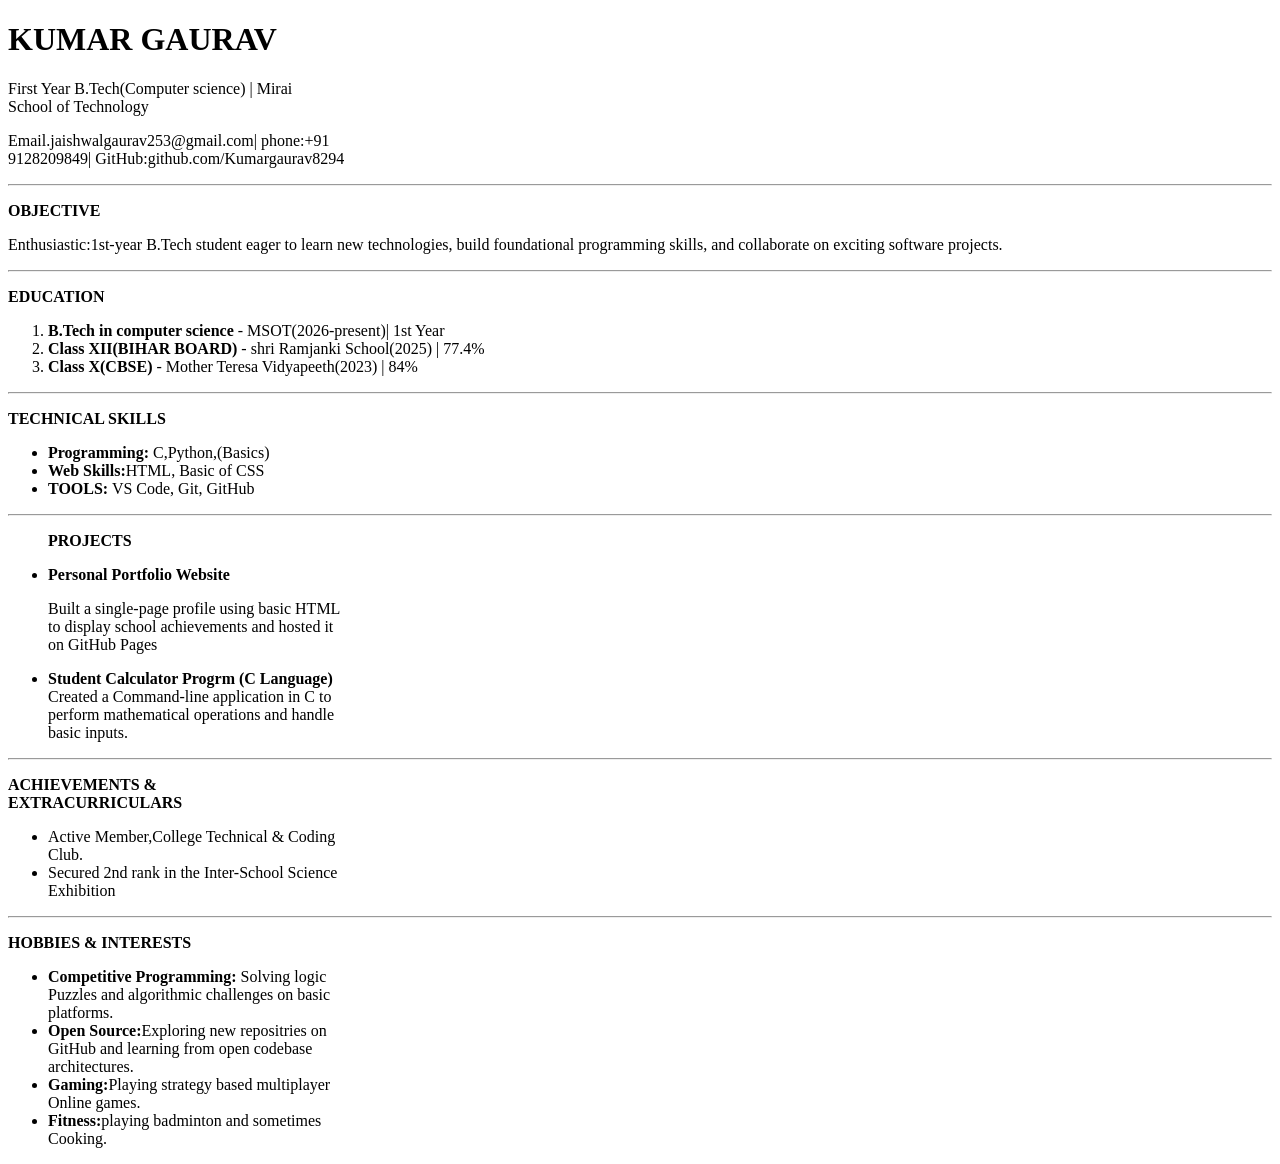
<file: index.html>
<!DOCTYPE html>
<html lang="en">
<head>
    <meta charset="UTF-8">
    <meta name="viewport" content="width=device-width, initial-scale=1.0">
    <title>RESUME</title>
</head>
<body>
   <h1>KUMAR GAURAV</h1>
    <p>First Year B.Tech(Computer science) | Mirai<br> School of Technology</p>
    <p>Email.jaishwalgaurav253@gmail.com| phone:+91<br>9128209849| GitHub:github.com/Kumargaurav8294</p>
    <hr>
    <p><strong>OBJECTIVE</strong></p>
    <p>Enthusiastic:1st-year B.Tech student eager to learn new technologies, build foundational programming skills, and collaborate on exciting software projects.</p>
    <hr>
    <p><strong>EDUCATION</strong></p>
    <ol>
        <li><strong>B.Tech in computer science</strong> - MSOT(2026-present)| 1st Year</li>
        <li><strong>Class XII(BIHAR BOARD)</strong> - shri Ramjanki School(2025) | 77.4%</li>
        <li><strong>Class X(CBSE)</strong> - Mother Teresa Vidyapeeth(2023) | 84%</li>
    </ol> <hr>
    <p><strong>TECHNICAL SKILLS</strong></p>
    <ul>
        <li><strong>Programming:</strong> C,Python,(Basics)</li>
        <li><strong>Web Skills:</strong>HTML, Basic of CSS</li>
        <li><strong>TOOLS:</strong> VS Code, Git, GitHub</li>
    </ul> <hr>
    <ul>
        <p><strong>PROJECTS</strong></p>
        <li><strong>Personal Portfolio Website</strong></li>
        <p>Built a single-page profile  using basic HTML<br>to display school achievements and hosted it<br>on GitHub Pages  </p>
        <li><strong>Student Calculator Progrm (C Language)</strong> <br>Created a Command-line application in C to <br>perform mathematical operations and handle <br> basic inputs.</li>
    </ul> <hr>
    <P><strong>ACHIEVEMENTS & <br> EXTRACURRICULARS</strong></P>
    <ul>
        <li>Active Member,College Technical & Coding <br>Club.</li>
        <li>Secured 2nd rank in the Inter-School Science <br> Exhibition</li>
    </ul><hr>
    <p><strong>HOBBIES & INTERESTS</strong></p>
    <UL>
        <LI><strong>Competitive Programming:</strong> Solving logic<br> Puzzles and algorithmic challenges on basic <br> platforms.</LI>
        <li><strong>Open Source:</strong>Exploring new repositries on <br>GitHub and learning from open codebase <br> architectures.</li>
       <li><strong>Gaming:</strong>Playing strategy based multiplayer <br>Online games.</li>
   <li><strong>Fitness:</strong>playing badminton and sometimes <br> Cooking.</li>
    </UL>
</body>
</html>
</file>
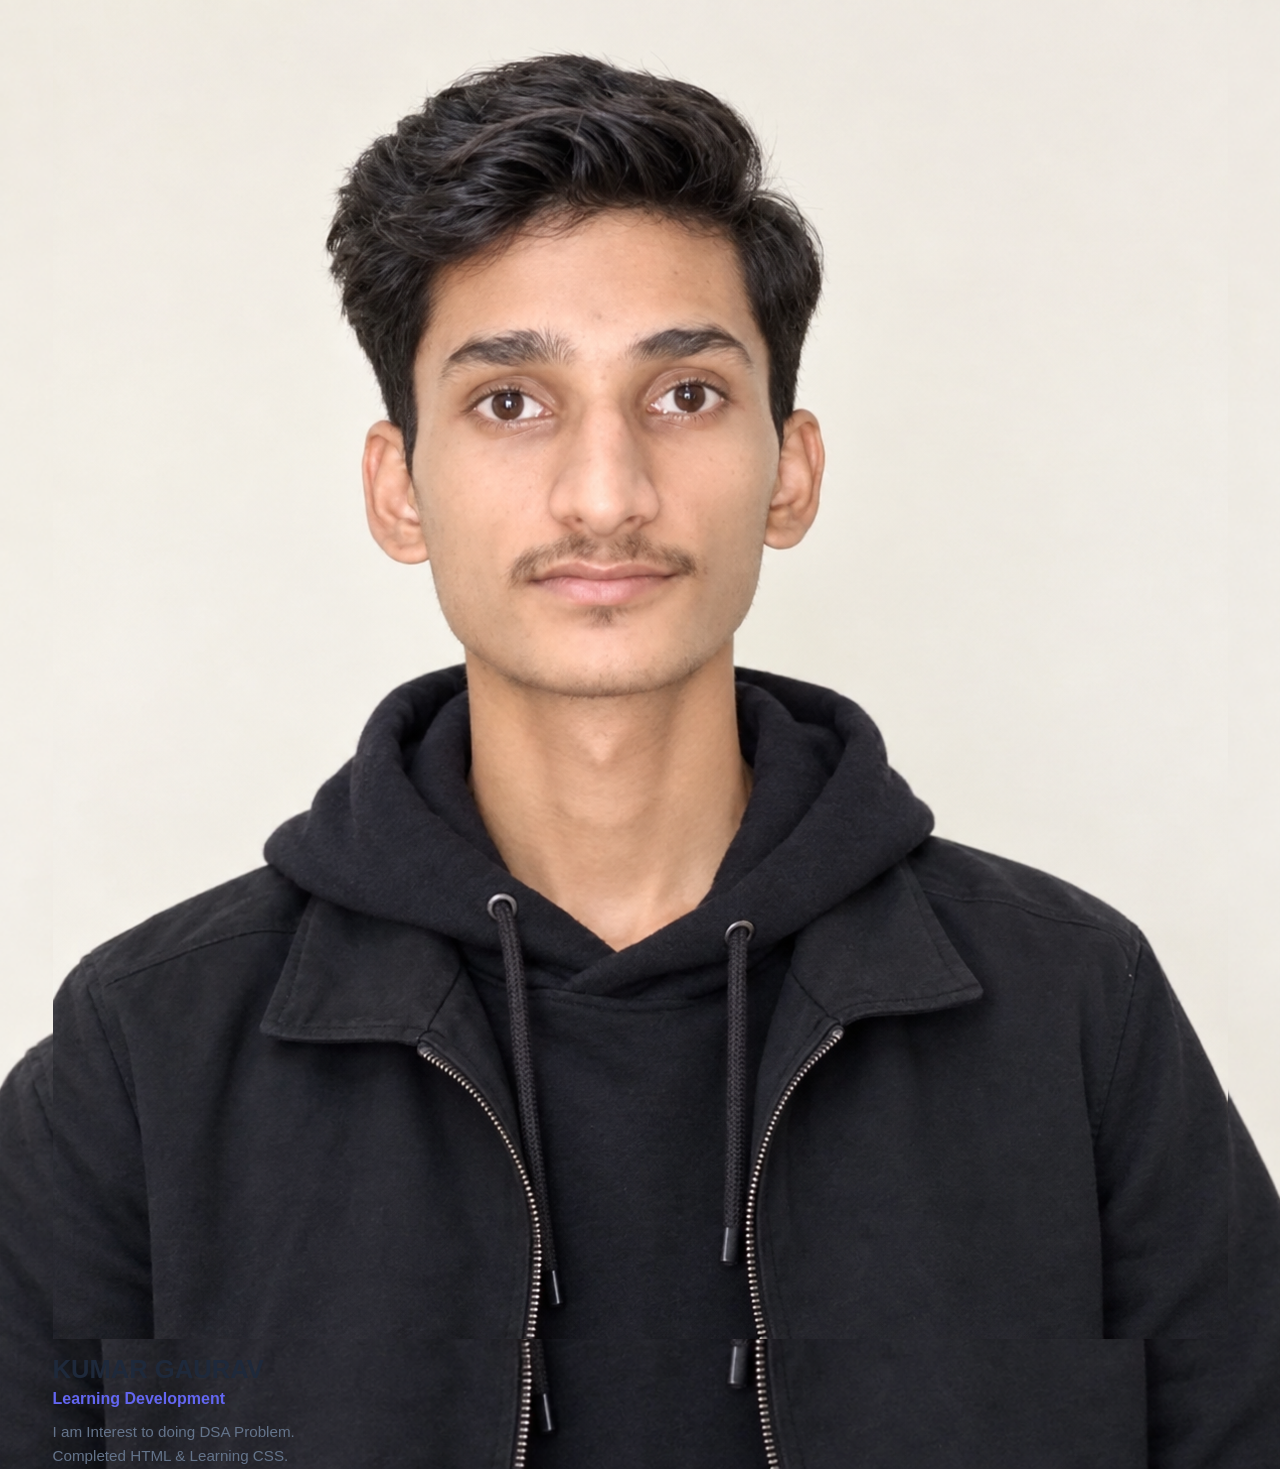
<file: CSS/index.html>
<!DOCTYPE html>
<html lang="en">
<head>
    <meta charset="UTF-8">
    <meta name="viewport" content="width=device-width, initial-scale=1.0">
    <title>My Profile Card</title>
    <link rel="stylesheet" href="style.css">
</head>
<body>
    <div class="Profile-card">
    <div class="card header"></div>
    <img 
        class="profile photo"
        src="image.png"
        alt="profile photo" >
        <h1>KUMAR GAURAV</h1>
        <p class="role">Learning Development</p>
        <p class="bio">I am Interest to doing DSA Problem.<br>Completed HTML & Learning CSS.</p>
    </div>
</body>
</html>
</file>
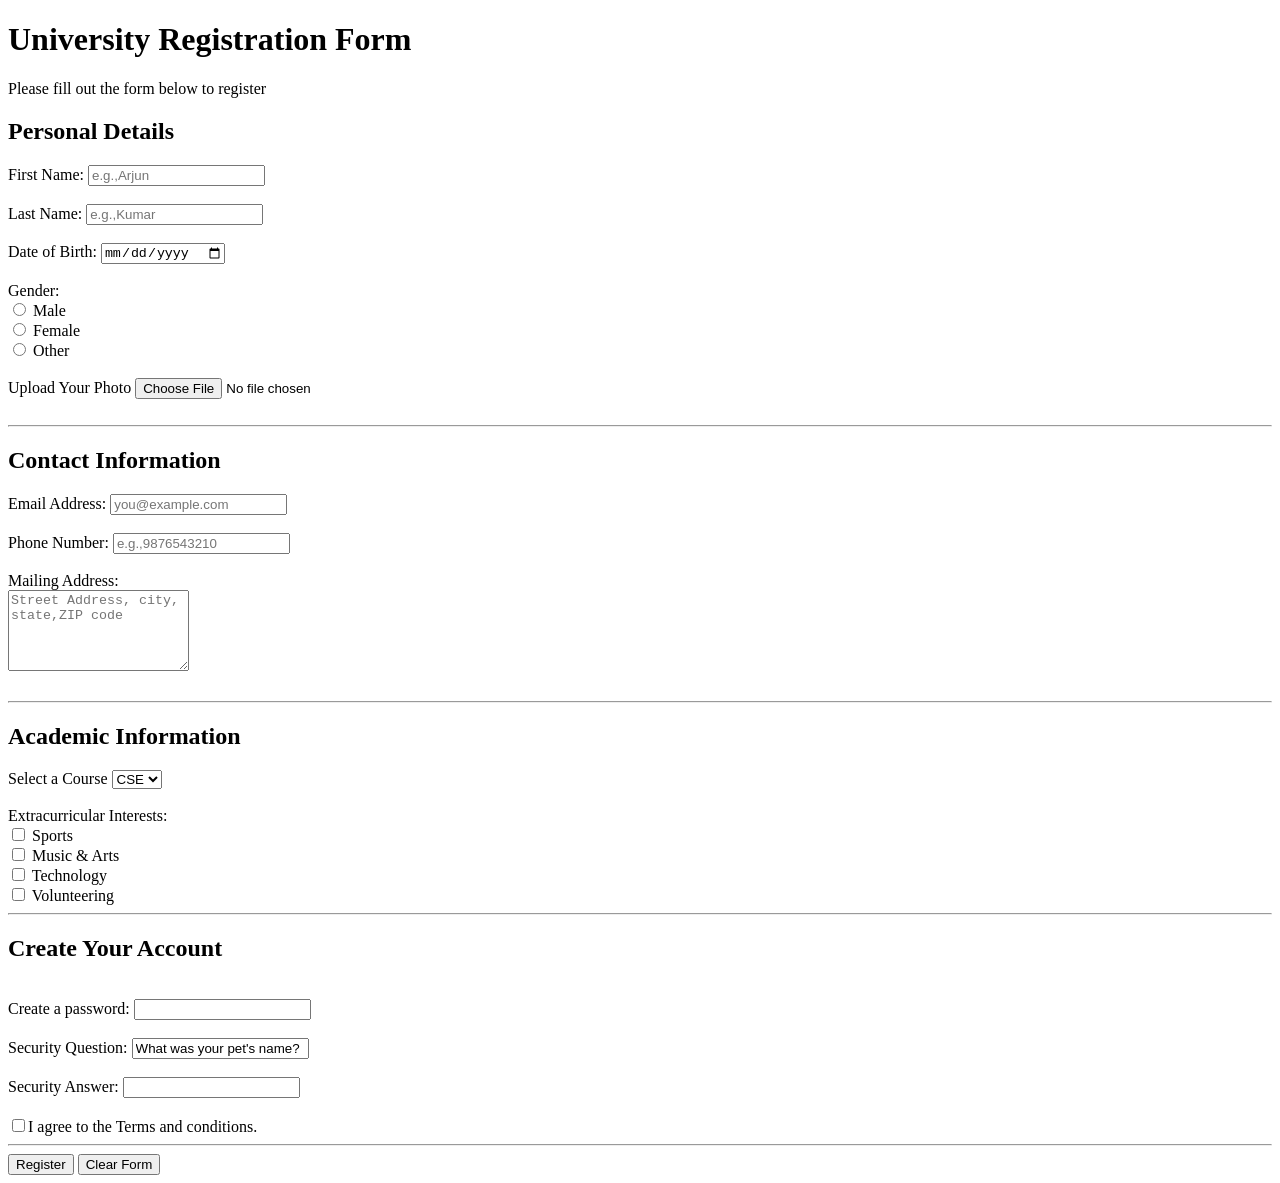
<file: form_project.html>
<!DOCTYPE html>
<html lang="en">
<head>
    <meta charset="UTF-8">
    <meta name="viewport" content="width=device-width, initial-scale=1.0">
    <title>Document</title>
    
</head>
<body>
    <form>
        <h1 >University Registration Form</h1>
        <p>Please fill out the form below to register</p>
        <h2>Personal Details</h2>
        <label for="fname">First Name:</label>
        <input type="text" name="fname" id="fname" placeholder="e.g.,Arjun">
        <br><br>
        <label for="lname">Last Name:</label>
        <input type="text" name="lname" id="lname" placeholder="e.g.,Kumar">
        <br><br>
        <label for="dob">Date of Birth:</label>
        <input type="date" name="dob" id="dob">
        <br><br>
        <label for="Gender">Gender:</label>
        <br>
        <input type="radio" id="Male" name="Gender" vlue="male">
        <label for="Male">Male</label>
         <br>
        <input type="radio" id="Female" name="Gender" vlue="Female">
        <label for="Female">Female</label>
        <br>
        <input type="radio" id="Other" name="Gender" vlue="Other">
        <label for="Other">Other</label>
        <br><br>
        <lable for="file">Upload Your Photo</lable>
        <input type="file" name="file" id="file">
        <br><br><hr>
        <h2>Contact Information</h2>
        <lable for="Email">Email Address:</lable>
        <input type="password" id="password" name="Email" placeholder="you@example.com">
        <br><br>
        <lable or="phone">Phone Number:</lable>
        <input type="number" id="phone" name="phone" placeholder="e.g.,9876543210">
        <br><br>
        <label for="Address">Mailing Address:</label>
        <br>
        <textarea cols="20" rows="5" placeholder="Street Address, city, state,ZIP code"></textarea>
        <br><br><hr>
        <h2>Academic Information</h2>
       <label for="course">Select a Course</label>
        <select name="course" Id="course">
         <option value="CSE">CSE</option>
         <option value="ECE">ECE</option>
         <option value="ME">ME</option>
        </select>
       <br><br>
       <label for="Interest">Extracurricular Interests:</label>
       <br>
       <input type="checkbox" id="Sports" name="Interest" value="Sports">
       <label for="Sports">Sports</label>
       <br>
        <input type="checkbox" id="Music & Arts" name="Interest" value="Music & Arts">
       <label for="Music & Arts">Music & Arts</label>
        <br>
       <input type="checkbox" id="Technology" name="Interest" value="Technlogy">
       <label for="Technology">Technology</label>
       <br>
       <input type="checkbox" id="Volunteering" name="Interest" value="Volunteering">
       <label for="Volunteering">Volunteering</label>
       <br><hr>
       <h2>Create Your Account</h2><br>
       <label for="password">Create a password:</label>
       <input type="password" id="password" name="password">
       <br><br>
       <label for="Security">Security Question:</label>
       <input type="text" id="Security" value="What was your pet's name?">
       <br><br>
       <label for="Answer">Security Answer:</label>
       <input type="text"  id="Answer>"><br><br>
       <input type="checkbox" id="terms & condition" 
       <label for="terms & condition">I agree to the Terms and conditions.</label>
       <br><hr>
       <input type="submit" value="Register">
       <input type="reset" value="Clear Form">
    </form>
</body>
</html>
</file>
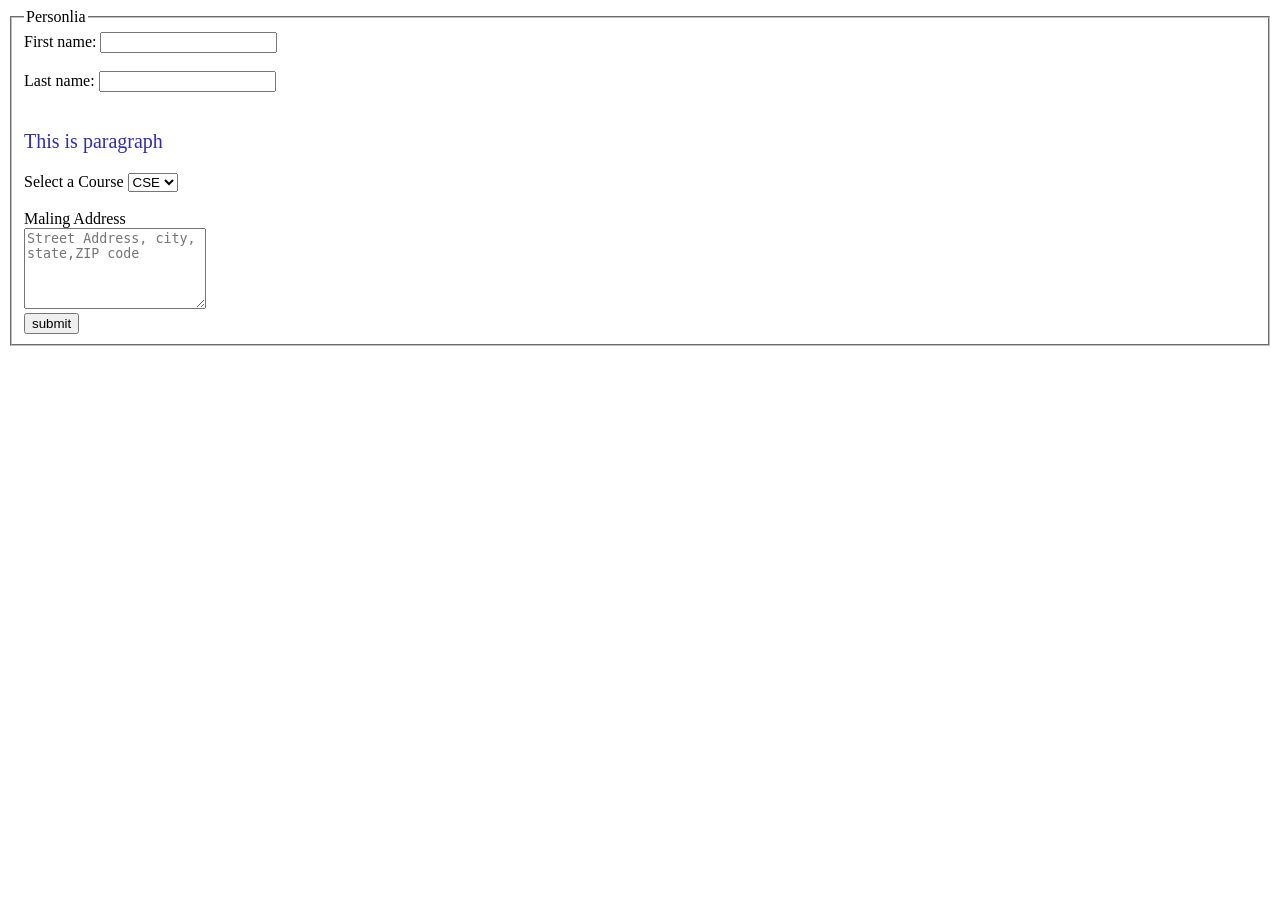
<file: mini_project.html>
<!DOCTYPE html>
<html lang="en">
<head>
    <meta charset="UTF-8">
    <meta name="viewport" content="width=device-width, initial-scale=1.0">
    <title>Document</title>
    
</head>
<body>
    <form>
        <fieldset>
            <legend>Personlia</legend>
        <label for="fname">First name:</label>
        <input type="text" id="fname" name="fname">
        <br><br>
         <label for="lname">Last name:</label>
        <input type="text" id="lname" name="lname">
        <br><br>
        <p style="color: rgb(45, 45, 175); font-size: 20px;">This is paragraph</p>
      <label for="course">Select a Course</label>
        <select name="course" Id="course">
         <option value="CSE">CSE</option>
         <option value="ECE">ECE</option>
         <option value="ME">ME</option>
        </select>
       <br><br>
       <label for="Mailing">Maling Address</label><br>
       <textarea cols="20" rows="5" placeholder="Street Address, city, state,ZIP code"></textarea><br>
       <button type="button">submit</button>
    </fieldset>
    </form>
</body>
</html>
</file>
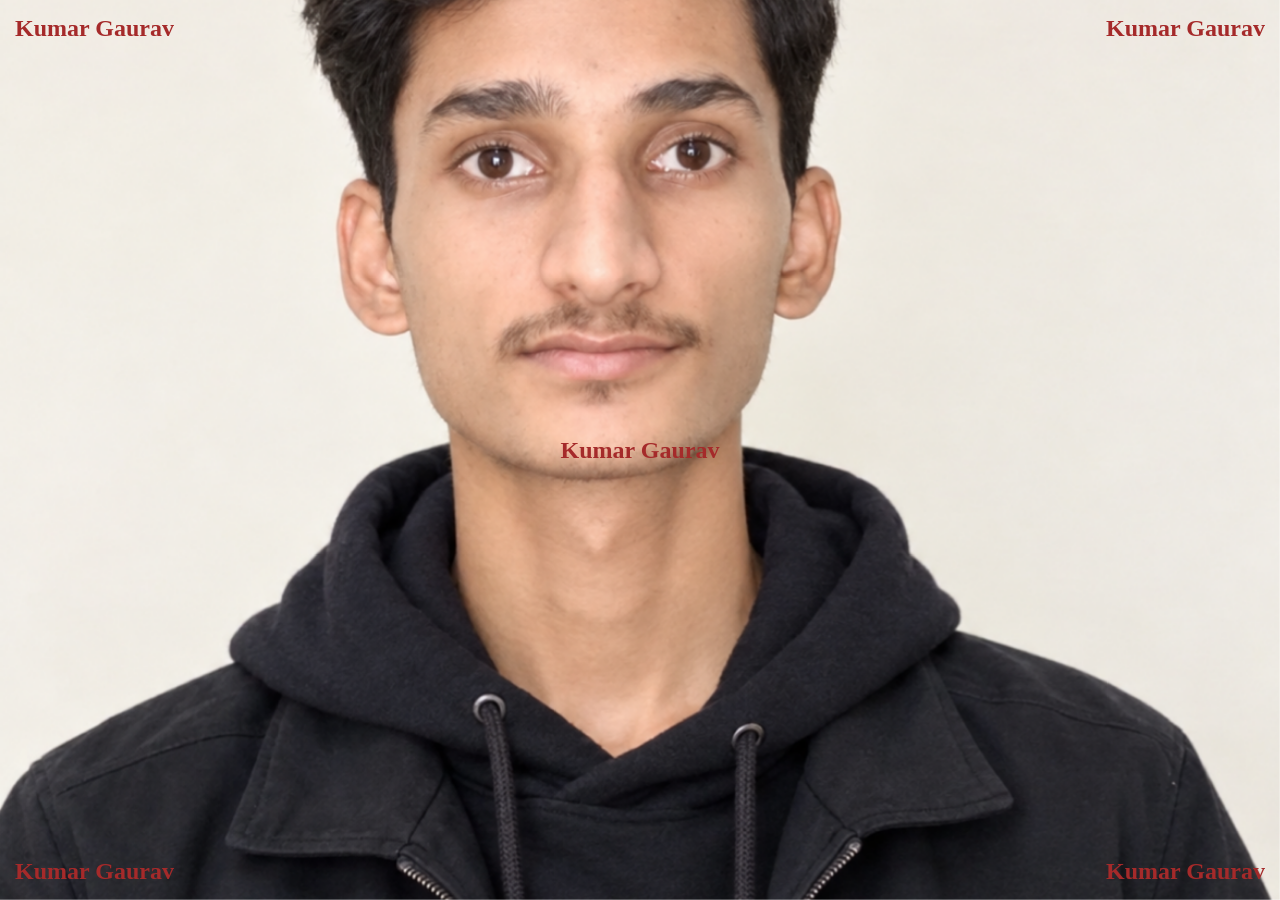
<file: CSS/background-name-project.html>
<!DOCTYPE html>
<html lang="en">
<head>
    <meta charset="UTF-8">
    <meta name="viewport" content="width=device-width, initial-scale=1.0">
    <title>Names on Background</title>

    <style>
        /* Remove default spacing */
        * {
            margin: 0;
            padding: 0;
            box-sizing: border-box;
        }

        /* Full-screen page */
        body {
            width: 100%;
            height: 100vh;
            overflow: hidden;
            font-family: "Times New Roman", serif;
        }

        /* Fixed background image */
        .background {
            position: fixed;
            inset: 0;
            width: 100%;
            height: 100%;
            object-fit: cover;
            z-index: -1;
        }

        /* Name layout */
        .name-grid {
            position: fixed;
            inset: 0;
            display: grid;
            grid-template-columns: 1fr 1fr 1fr;
            grid-template-rows: 1fr 1fr 1fr;
            padding: 15px;
            color: brown;
            font-size: 24px;
            font-weight: bold;
        }

        /* Name positions */
        .name {
            display: flex;
        }

        .top-left {
            justify-content: flex-start;
            align-items: flex-start;
        }

        .top-right {
            grid-column: 3;
            grid-row: 1;
            justify-content: flex-end;
            align-items: flex-start;
        }

        .bottom-left {
            grid-column: 1;
            grid-row: 3;
            justify-content: flex-start;
            align-items: flex-end;
        }

        .bottom-right {
            grid-column: 3;
            grid-row: 3;
            justify-content: flex-end;
            align-items: flex-end;
        }

        .center {
            grid-column: 2;
            grid-row: 2;
            justify-content: center;
            align-items: center;
        }
    </style>
</head>

<body>

    <!-- Background image -->
    <img src="image.png" class="background" alt="Background">

    <!-- Names -->
    <div class="name-grid">
        <div class="name top-left">Kumar Gaurav</div>
        <div class="name top-right">Kumar Gaurav</div>
        <div class="name bottom-left">Kumar Gaurav</div>
        <div class="name bottom-right">Kumar Gaurav</div>
        <div class="name center">Kumar Gaurav</div>
    </div>

</body>
</html>
</file>
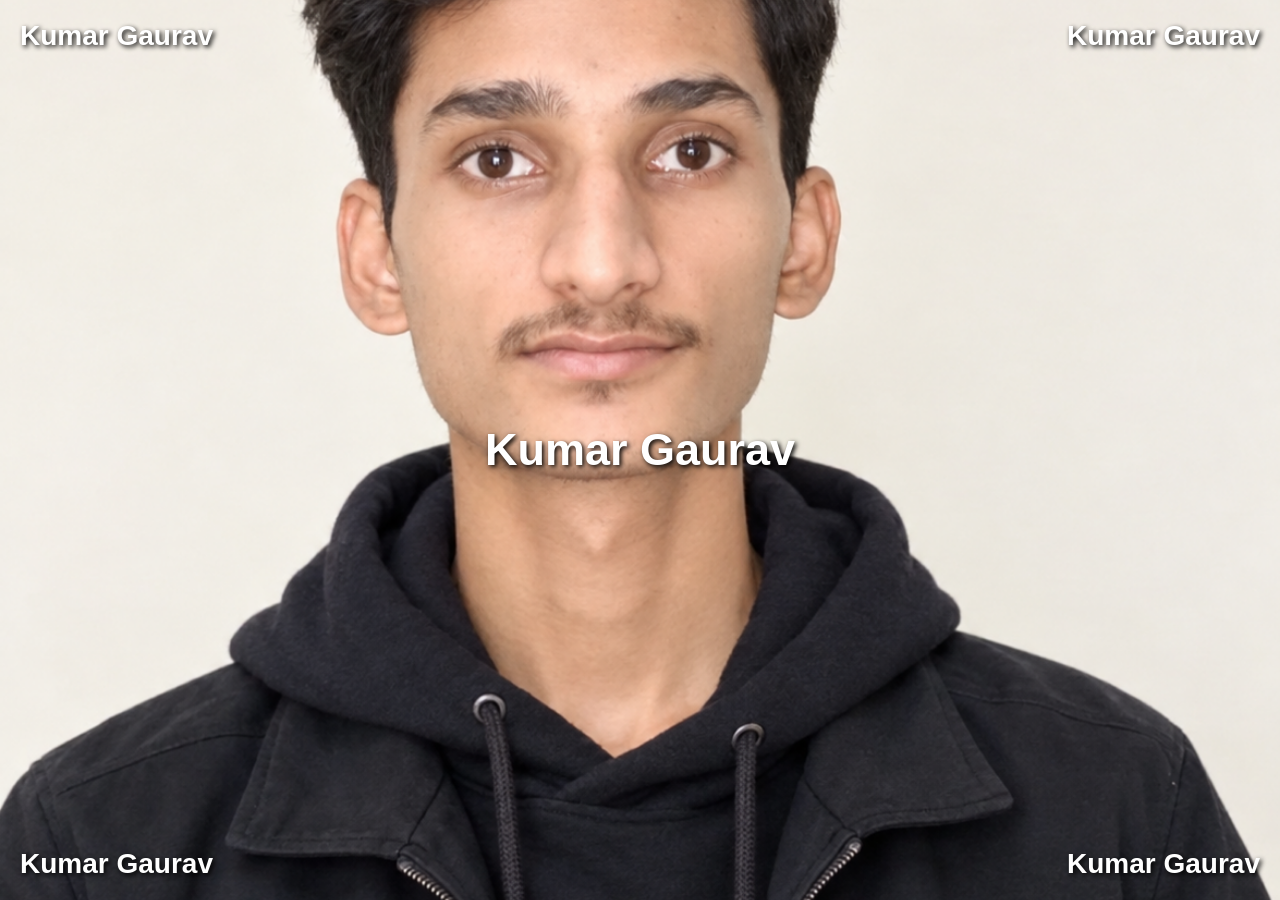
<file: CSS/css-position.html>
<!DOCTYPE html>
<html lang="en">
<head>
    <meta charset="UTF-8">
    <meta name="viewport" content="width=device-width, initial-scale=1.0">
    <title>My Background Page</title>

    <style>
        /* Remove default spacing */
        * {
            margin: 0;
            padding: 0;
            box-sizing: border-box;
        }

        /* Full-screen background */
        body {
            width: 100%;
            height: 100vh;
            overflow: hidden;
            font-family: Arial, sans-serif;
        }

        /* Fixed background image */
        .background {
            position: fixed;
            top: 0;
            left: 0;
            width: 100%;
            height: 100%;
            background-image: url("image.png");
            background-size: cover;
            background-position: center;
            background-repeat: no-repeat;
            z-index: -1;
        }

        /* Common name styling */
        .name {
            position: fixed;
            color: white;
            font-size: 28px;
            font-weight: bold;
            text-shadow: 2px 2px 5px black;
        }

        /* Four corners */
        .top-left {
            top: 20px;
            left: 20px;
        }

        .top-right {
            top: 20px;
            right: 20px;
        }

        .bottom-left {
            bottom: 20px;
            left: 20px;
        }

        .bottom-right {
            bottom: 20px;
            right: 20px;
        }

        /* Center name */
        .center {
            top: 50%;
            left: 50%;
            transform: translate(-50%, -50%);
            font-size: 45px;
        }
    </style>
</head>

<body>

    <div class="background"></div>

    <div class="name top-left">Kumar Gaurav</div>
    <div class="name top-right">Kumar Gaurav</div>
    <div class="name bottom-left">Kumar Gaurav</div>
    <div class="name bottom-right">Kumar Gaurav</div>
    <div class="name center">Kumar Gaurav</div>

</body>
</html>
</file>
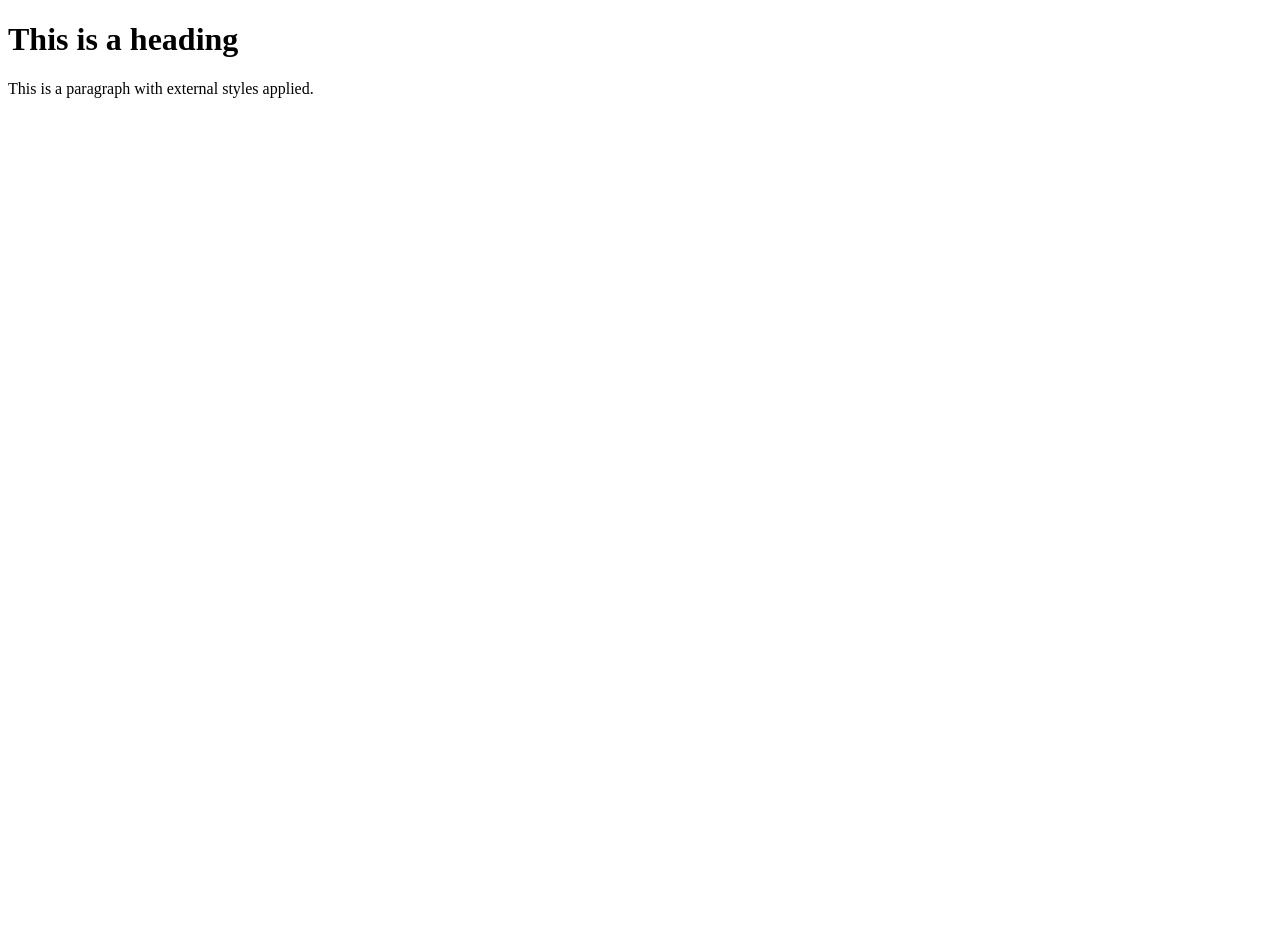
<file: CSS/external.html>
<!DOCTYPE html>
<html lang="en">
<head>
  <meta charset="UTF-8">
  <meta name="viewport" content="width=device-width, initial-scale=1.0">
  <title>External Style Sheet Example</title>
  <link rel="stylesheet" href="styles.css">
</head>
<body>
  <h1>This is a heading</h1>
  <p>This is a paragraph with external styles applied.</p>
</body>
</html>
</file>
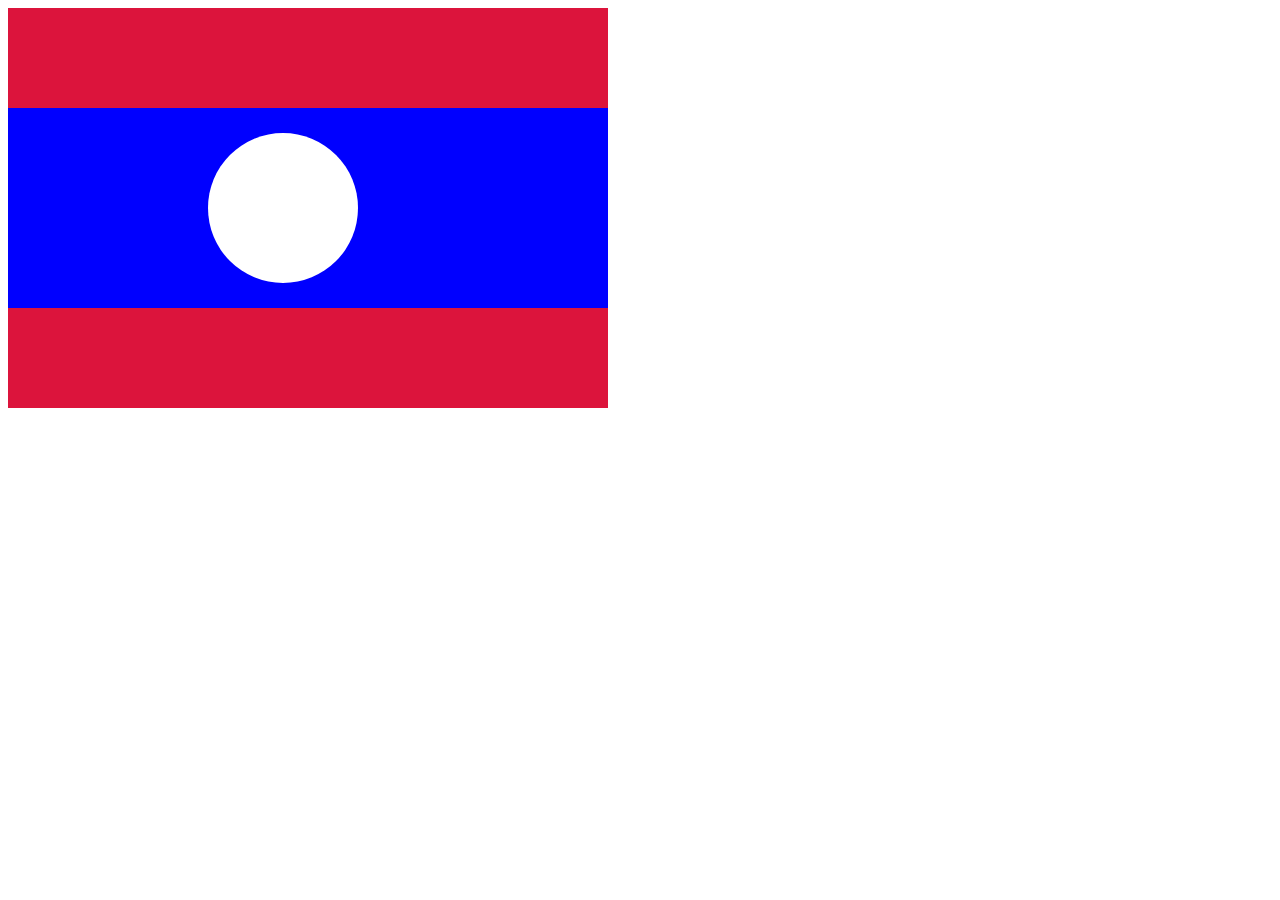
<file: CSS/flag.html>
<!DOCTYPE html>
<html lang="en">
<head>
    <meta charset="UTF-8">
    <meta name="viewport" content="width=device-width, initial-scale=1.0">
    <title>Document</title>
</head>
<body>
    <style>
.container{
   position: relative;
   width: 600px;
   height: 400px;
}
.first{
    background-color: crimson;
    height:100px;
   
}
.second{
    background-color: blue ;
    height: 200px;
}
.third{
    background-color: crimson;
    height: 100px;
}
.fourth{
    position:absolute;
    background-color: white;
    height: 150px;
    width: 150px;
   border-radius: 50%;
    top: 125px;
    left: 200px;
} 

</style>
    <div class="container" >
   <div class="first" ></div>
   <div class="second"></div>
   <div class="third"></div>
   <div class="fourth"></div>
    </div>
    
</body>
</html>
</file>
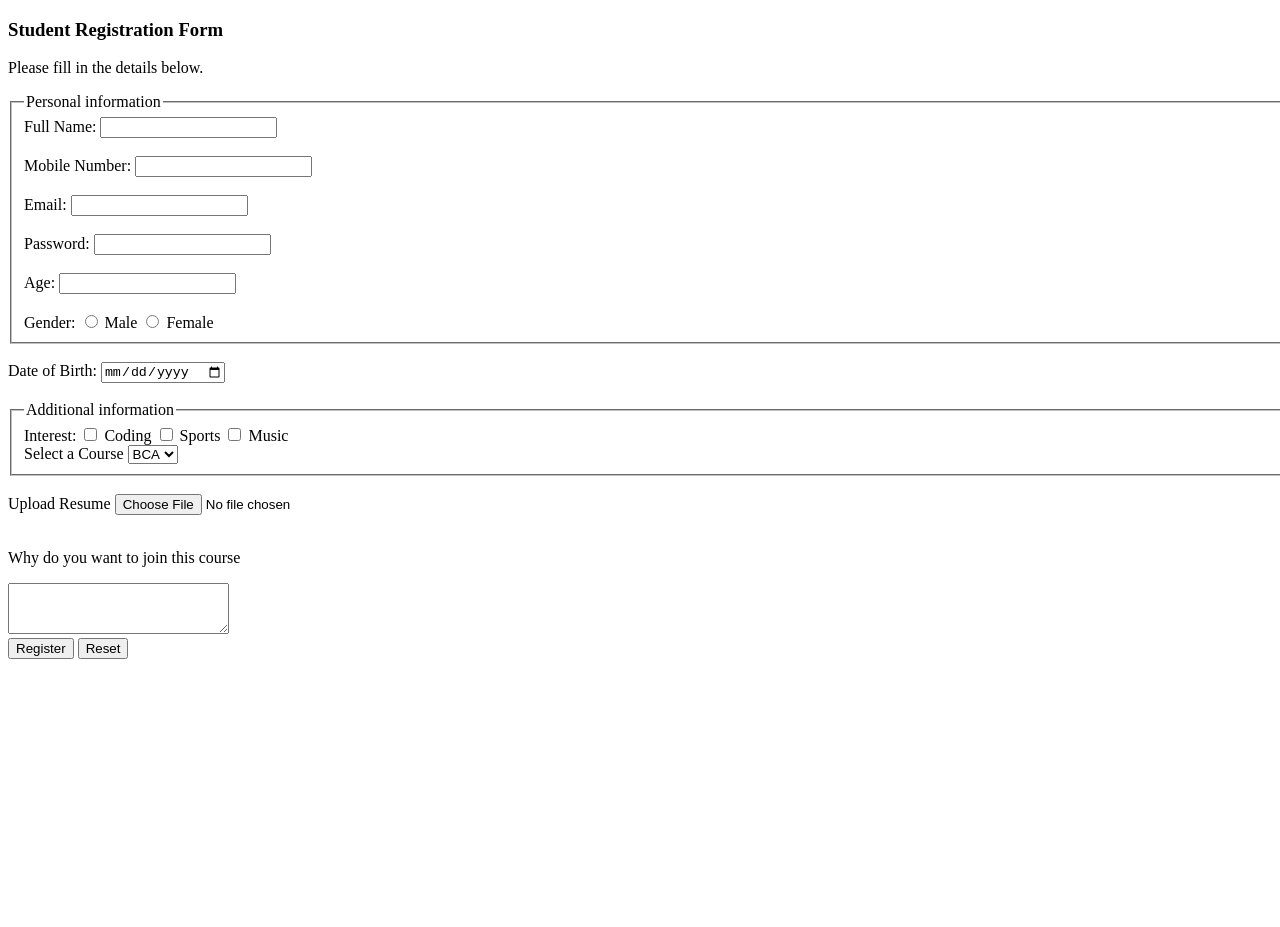
<file: CSS/form.html>
<!DOCTYPE html>
<html lang="en">
<head>
    <meta charset="UTF-8">
    <meta name="viewport" content="width=device-width, initial-scale=1.0">
    <title>Document Title</title>
    <link rel="stylesheet" href="styles.css">
</head>
<body>
    <!-- Visible content goes here -->
    
        <form>
            <h3>Student Registration Form</h3>
            <p>Please fill in the details below.</p>
            <fieldset>
         <legend>Personal information</legend>
         <label for="Name">Full Name:</label>
         <input type="text" id="Name"> <br><br>
         <label for="Mob.No">Mobile Number:</label>
         <input type="text" id="Mob.No"><br><br>
         <label for="Email">Email:</label>
         <input type="text" id="Email"><br><br>
         <label for="password">Password:</label>
         <input type="text" id="password"><br><br>
         <label for="age">Age:</label>
         <input type="number" id="password"><br><br>
         <label for="Gender">Gender:</label>
        
        <input type="radio" id="Male" name="Gender" vlue="male">
        <label for="Male">Male</label>
         
        <input type="radio" id="Female" name="Gender" vlue="Female">
        <label for="Female">Female</label>
        <br>
               </fieldset> <br>
               <label for="dob">Date of Birth:</label>
        <input type="date" name="dob" id="dob">
        <br><br>
         <fieldset>
         <legend>Additional information</legend>
         <label for="Interest">Interest:</label>
         <input type="checkbox" id="interest" name="interest" vlue="coding">
        <label for="interest">Coding</label>
         
        <input type="checkbox" id="interest" name="interest" vlue="Sports">
        <label for="interest">Sports</label>
         <input type="checkbox" id="interest" name="interest" vlue="Music">
        <label for="interest">Music</label>
         
        <br>
        <label for="course">Select a Course</label>
        <select name="course" Id="course">
         <option value="CSE">BCA</option>
         </select>
         </fieldset> <br>
         <lable for="file">Upload Resume</lable>
        <input type="file" name="file" id="file">
        <br><br>
        <p>Why do you want to join this course</p>
         <textarea cols="25" rows="3"> </textarea> <br>
         <input type="submit" value="Register">
       <input type="reset" value="Reset">
        </form>
   
</body>
</html>
</file>
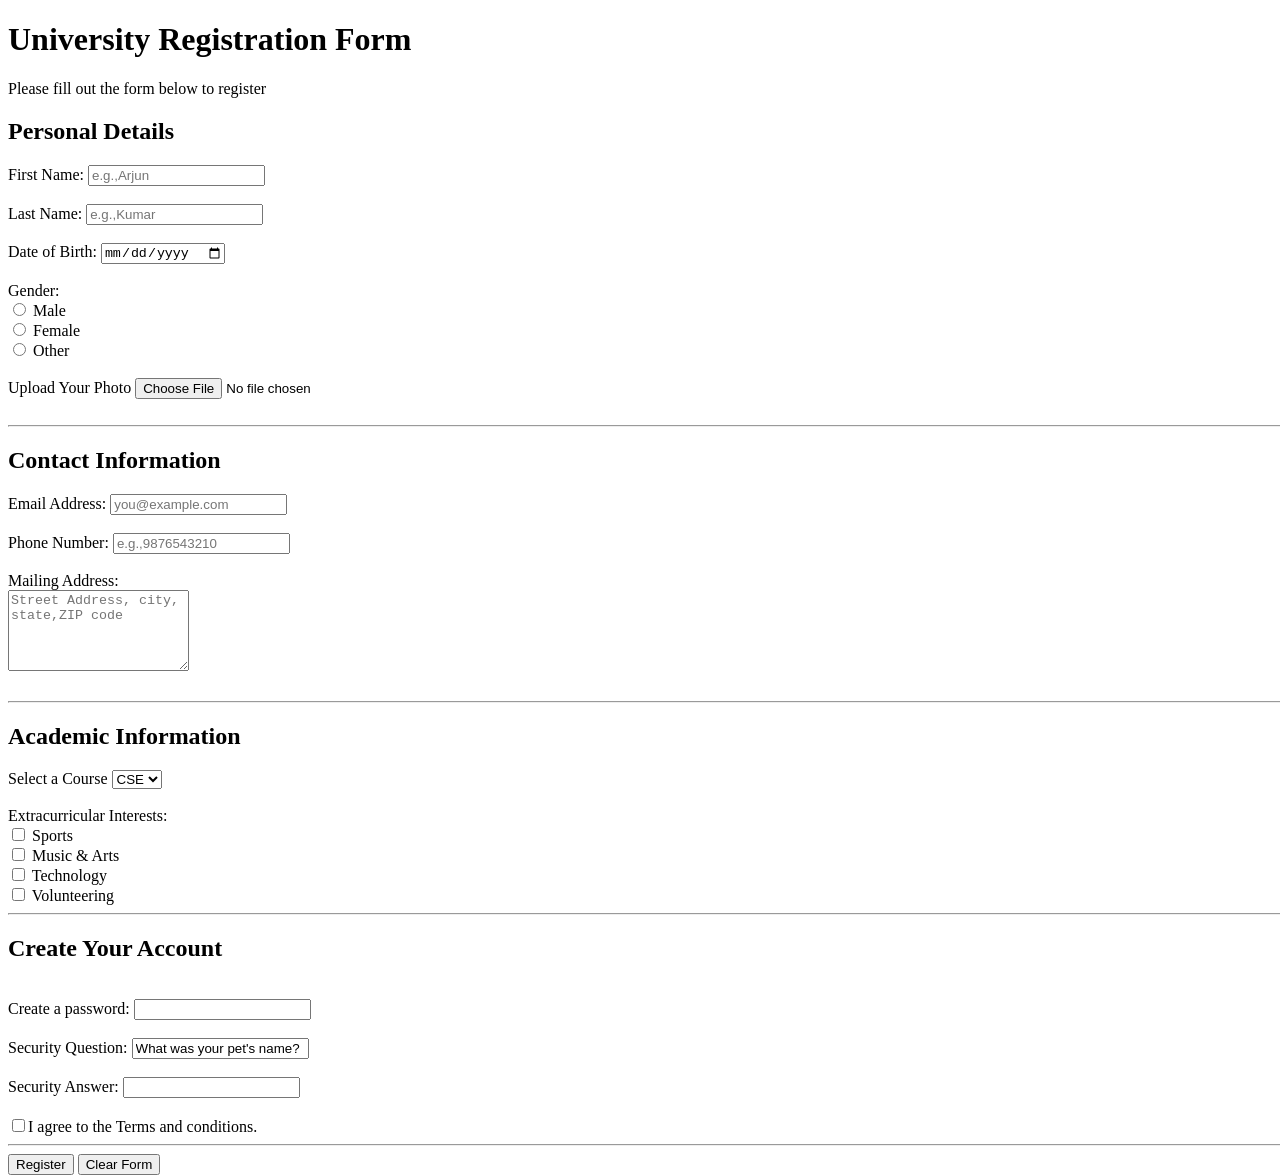
<file: CSS/form_project.html>
<!DOCTYPE html>
<html lang="en">
<head>
    <meta charset="UTF-8">
    <meta name="viewport" content="width=device-width, initial-scale=1.0">
    <title>Document</title>
    <link rel="stylesheet" href="styles.css">
</head>
<body>
    <form>
        <h1>University Registration Form</h1>
        <p>Please fill out the form below to register</p>
        <h2>Personal Details</h2>
        <label for="fname">First Name:</label>
        <input type="text" name="fname" id="fname" placeholder="e.g.,Arjun">
        <br><br>
        <label for="lname">Last Name:</label>
        <input type="text" name="lname" id="lname" placeholder="e.g.,Kumar">
        <br><br>
        <label for="dob">Date of Birth:</label>
        <input type="date" name="dob" id="dob">
        <br><br>
        <label for="Gender">Gender:</label>
        <br>
        <input type="radio" id="Male" name="Gender" vlue="male">
        <label for="Male">Male</label>
         <br>
        <input type="radio" id="Female" name="Gender" vlue="Female">
        <label for="Female">Female</label>
        <br>
        <input type="radio" id="Other" name="Gender" vlue="Other">
        <label for="Other">Other</label>
        <br><br>
        <lable for="file">Upload Your Photo</lable>
        <input type="file" name="file" id="file">
        <br><br><hr>
        <h2>Contact Information</h2>
        <lable for="Email">Email Address:</lable>
        <input type="password" id="password" name="Email" placeholder="you@example.com">
        <br><br>
        <lable or="phone">Phone Number:</lable>
        <input type="number" id="phone" name="phone" placeholder="e.g.,9876543210">
        <br><br>
        <label for="Address">Mailing Address:</label>
        <br>
        <textarea cols="20" rows="5" placeholder="Street Address, city, state,ZIP code"></textarea>
        <br><br><hr>
        <h2>Academic Information</h2>
       <label for="course">Select a Course</label>
        <select name="course" Id="course">
         <option value="CSE">CSE</option>
         <option value="ECE">ECE</option>
         <option value="ME">ME</option>
        </select>
       <br><br>
       <label for="Interest">Extracurricular Interests:</label>
       <br>
       <input type="checkbox" id="Sports" name="Interest" value="Sports">
       <label for="Sports">Sports</label>
       <br>
        <input type="checkbox" id="Music & Arts" name="Interest" value="Music & Arts">
       <label for="Music & Arts">Music & Arts</label>
        <br>
       <input type="checkbox" id="Technology" name="Interest" value="Technlogy">
       <label for="Technology">Technology</label>
       <br>
       <input type="checkbox" id="Volunteering" name="Interest" value="Volunteering">
       <label for="Volunteering">Volunteering</label>
       <br><hr>
       <h2>Create Your Account</h2><br>
       <label for="password">Create a password:</label>
       <input type="password" id="password" name="password">
       <br><br>
       <label for="Security">Security Question:</label>
       <input type="text" id="Security" value="What was your pet's name?">
       <br><br>
       <label for="Answer">Security Answer:</label>
       <input type="text"  id="Answer>"><br><br>
       <input type="checkbox" id="terms & condition" 
       <label for="terms & condition">I agree to the Terms and conditions.</label>
       <br><hr>
       <input type="submit" value="Register">
       <input type="reset" value="Clear Form">
    </form>
</body>
</html>
</file>
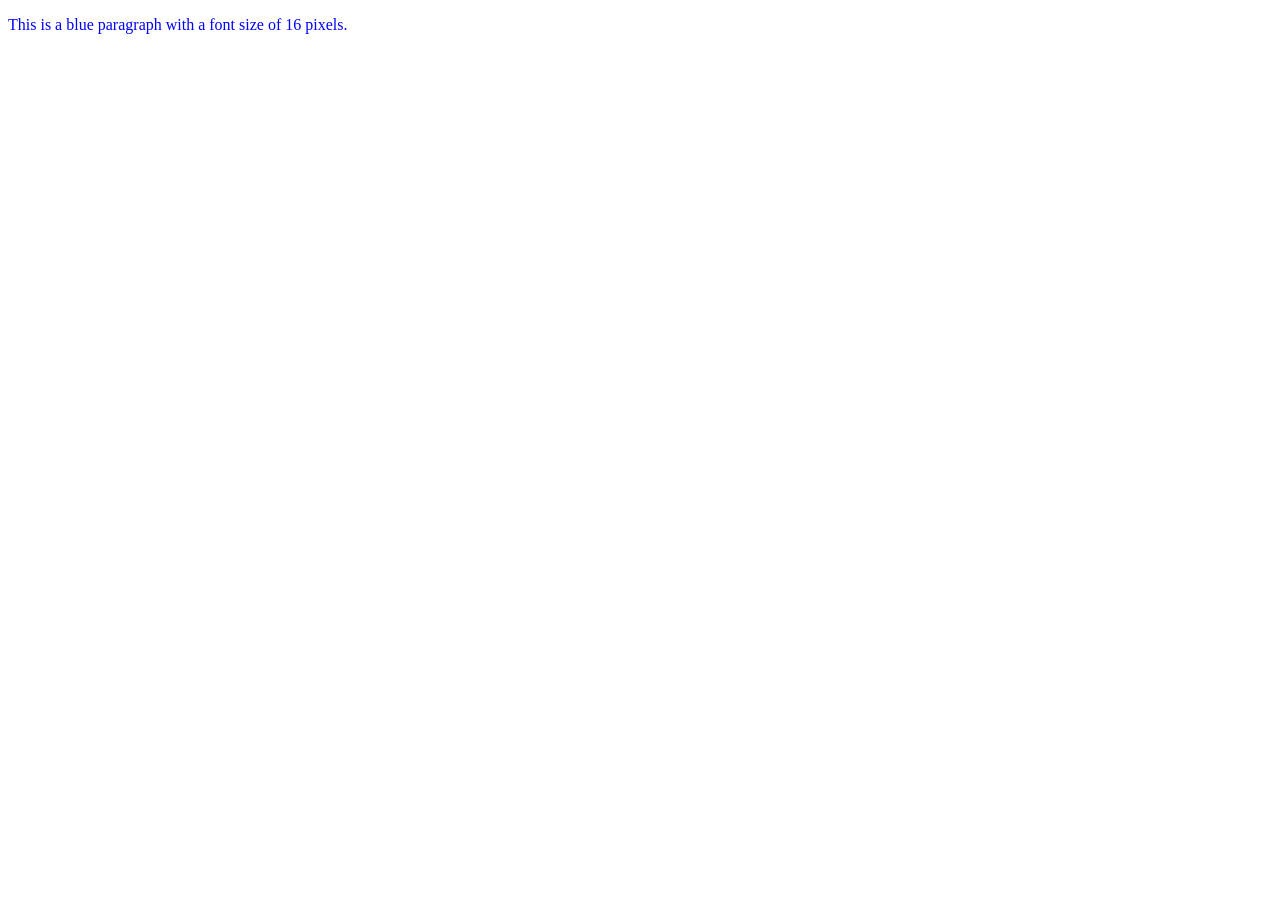
<file: CSS/inline.html>
<!DOCTYPE html>
<html lang="en">
<head>
    <meta charset="UTF-8">
    <meta name="viewport" content="width=device-width, initial-scale=1.0">
    <title>Document</title>
</head>
<body>
    <p style="color: blue; font-size: 16px;">This is a blue paragraph with a font size of 16 pixels.</p>
</body>
</html>
</file>
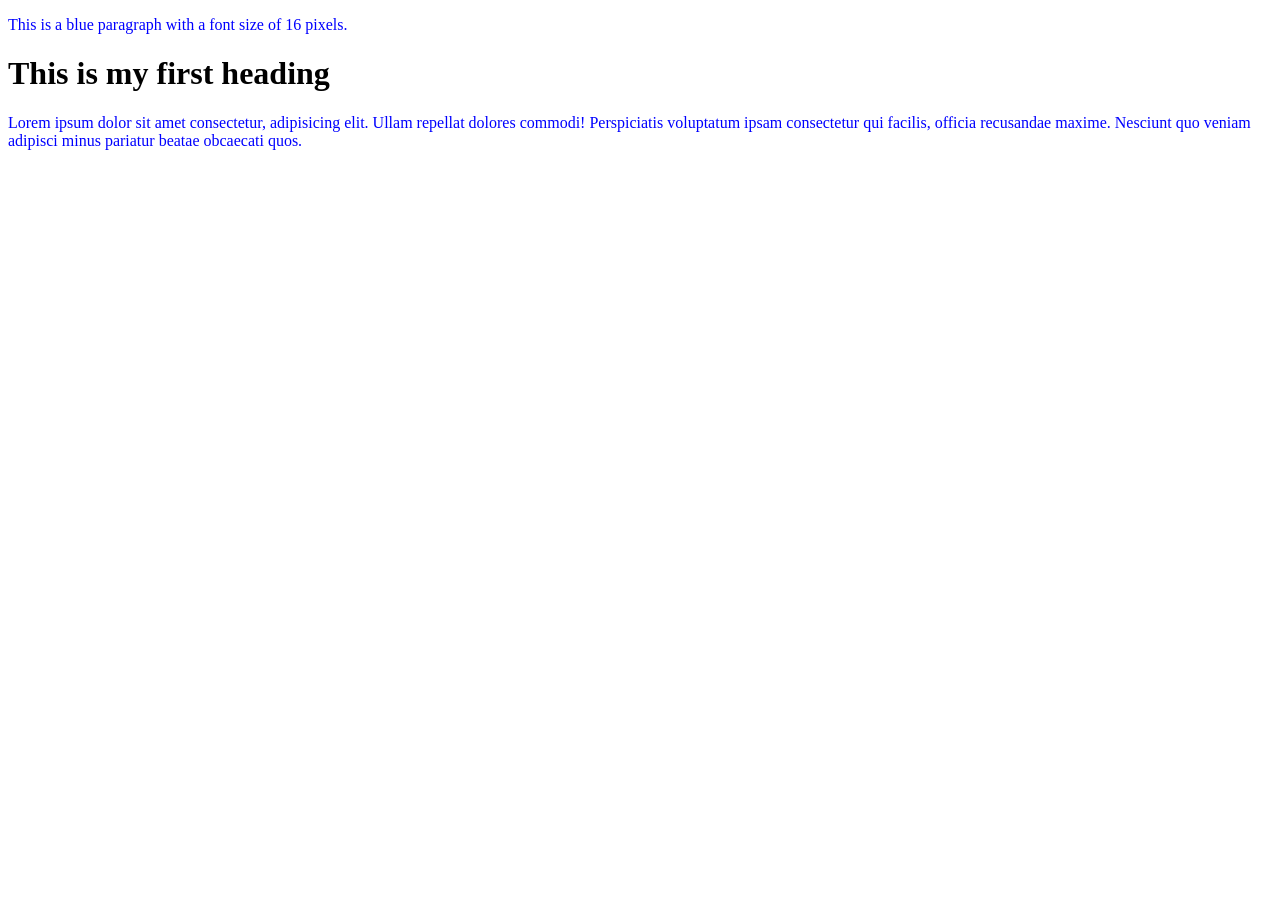
<file: CSS/internal.html>
<!DOCTYPE html>
<html lang="en">
<head>
    <meta charset="UTF-8">
    <meta name="viewport" content="width=device-width, initial-scale=1.0">
    <title>Internal Style Sheet Example</title>
    
    <style>
        p{
            color:blue;
            font-size: 16px;
        }
    </style>
</head>
<body>
    <p >This is a blue paragraph with a font size of 16 pixels.</p>
    <h1>This is my first heading</h1>
    <p>Lorem ipsum dolor sit amet consectetur, adipisicing elit. Ullam repellat dolores commodi! Perspiciatis voluptatum ipsam consectetur qui facilis, officia recusandae maxime. Nesciunt quo veniam adipisci minus pariatur beatae obcaecati quos.</h2>
</body>
</html>
</file>
<file: CSS/style.css>
/* 1. Basic page styling */
* {
    box-sizing: border-box;
}

body {
    margin: 0;
    min-height: 100vh;

    display: flex;
    justify-content: center;
    align-items: center;

    background-image:
        url("image.png");
    background-size: cover;
    background-position: center;
    background-repeat: no-repeat;

    font-family: Arial, sans-serif;
}

/* 2. Main profile card */
.profile-card {
    width: 320px;
    margin: 40px auto;
    padding: 1.5rem;

    box-sizing: border-box;
    border: 1px solid #ddd;
    border-radius: 12px;

    background-color: white;
    text-align: center;
    position: relative;
    overflow: hidden;
}

/* 3. Gradient header */
.card-header {
    height: 120px;
    margin: -1.5rem -1.5rem 0;

    background: linear-gradient(
        135deg,
        #2563eb,
        #9333ea
    );
}

/* 4. Circular profile picture */
.profile-image {
    width: 100px;
    height: 100px;

    border-radius: 50%;
    object-fit: cover;

    border: 4px solid white;
    margin-top: -50px;

    position: relative;
}

/* 5. Name */
h1 {
    font-size: 1.6rem;
    margin: 12px 0 6px;
    color: #1e293b;
}

/* 6. Role */
.role {
    color: #6366f1;
    font-size: 1rem;
    font-weight: bold;
    margin: 0 0 12px;
}

/* 7. Short bio */
.bio {
    color: #64748b;
    font-size: 0.95rem;
    line-height: 1.6;
    margin: 0;
}
</file>
<file: CSS/styles.css>
/* Remove default spacing */
•⁠  ⁠{
    margin: 0;
    padding: 0;
    box-sizing: border-box;
}

/* Full-screen page */
body {
    width: 100%;
    height: 100vh;
    overflow: hidden;
    font-family: "Times New Roman", serif;
}

/* Image covers the entire screen */
.background {
    position: fixed;
    top: 0;
    left: 0;
    width: 100%;
    height: 100%;
    object-fit: cover;
    z-index: -1;
}

/* Arrange names in 3 rows and 3 columns */
.name-grid {
    position: fixed;
    inset: 0;
    display: grid;
    grid-template-columns: repeat(3, 1fr);
    grid-template-rows: repeat(3, 1fr);
    padding: 8px;
    color: black;
    font-size: 20px;
    font-weight: bold;
    color: brown;
}

/* Align names in their nine positions */
.name-grid div:nth-child(1),
.name-grid div:nth-child(4),
.name-grid div:nth-child(7) {
    text-align: left;
}

.name-grid div:nth-child(2),
.name-grid div:nth-child(5),
.name-grid div:nth-child(8) {
    text-align: center;
}

.name-grid div:nth-child(3),
.name-grid div:nth-child(6),
.name-grid div:nth-child(9) {
    text-align: right;
}

/* Place each row at the top, middle, and bottom */
.name-grid div {
    display: flex;
}

.name-grid div:nth-child(-n+3) {
    align-items: flex-start;
}

.name-grid div:nth-child(n+4):nth-child(-n+6) {
    align-items: center;
}

.name-grid div:nth-child(n+7) {
    align-items: flex-end;
}
</file>
